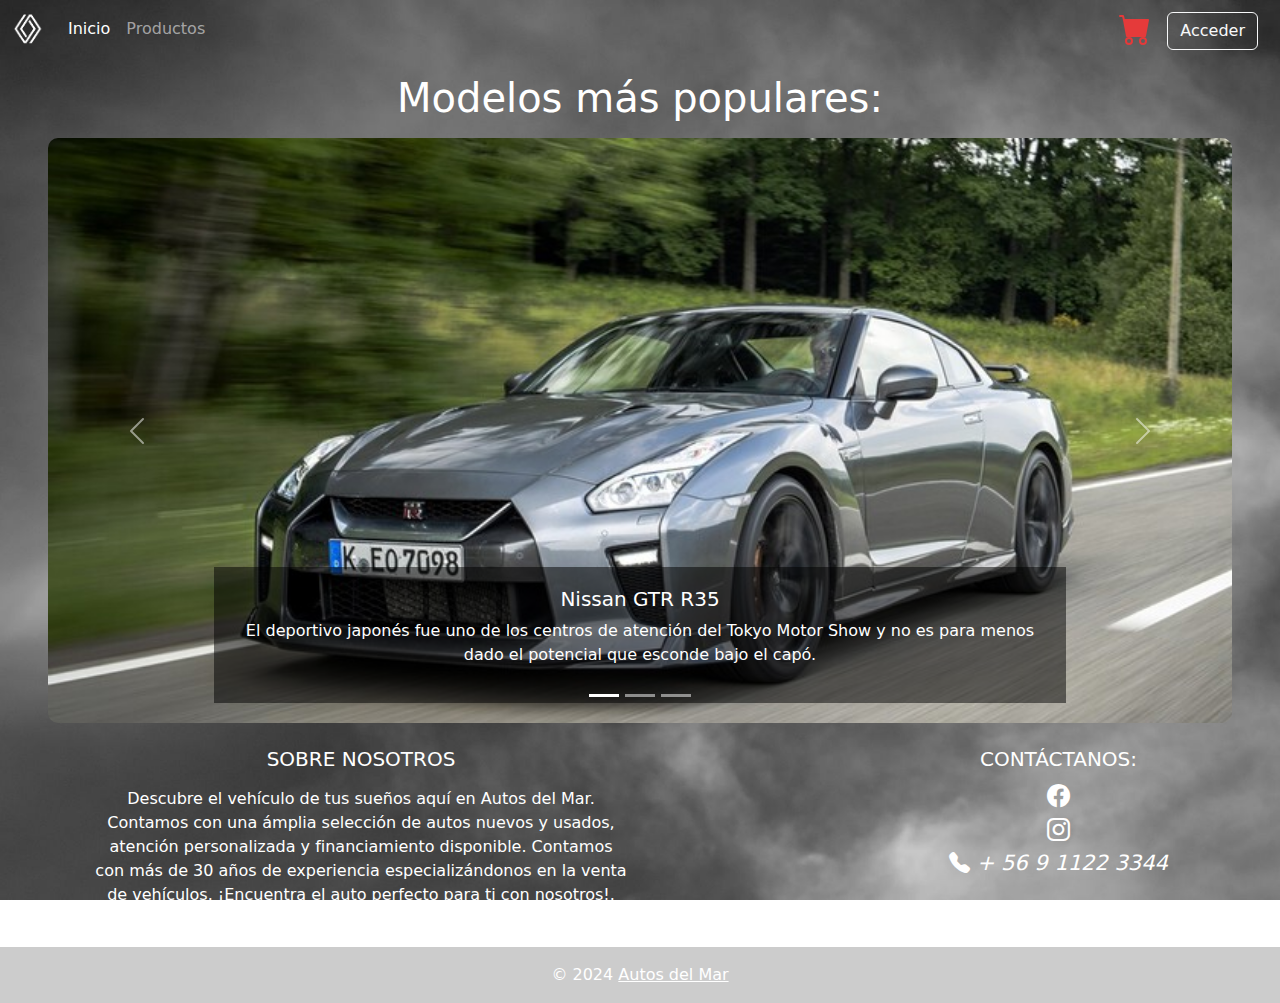
<file: index.html>
<!DOCTYPE html>
<html lang="es">

<head>
  <meta charset="UTF-8">
  <meta name="viewport" content="width=device-width, initial-scale=1.0">
  <title>Autos del Mar</title>
  <link rel="stylesheet" href="./assets/css/style.css">
  <link href="https://cdn.jsdelivr.net/npm/bootstrap@5.3.3/dist/css/bootstrap.min.css" rel="stylesheet"
    integrity="sha384-QWTKZyjpPEjISv5WaRU9OFeRpok6YctnYmDr5pNlyT2bRjXh0JMhjY6hW+ALEwIH" crossorigin="anonymous">
  <link rel="stylesheet" href="https://cdn.jsdelivr.net/npm/bootstrap-icons@1.11.3/font/bootstrap-icons.min.css">
</head>

<body class="body-bg">
  
  <!--Navbar-->
  <div class="content">
    <nav class="navbar navbar-expand-lg bg-body-primary" data-bs-theme="dark">
      <div class="container-fluid">
        <img src="./assets/img/auto-del-mar.webp" class="navbar-brand mini" alt="autos-del-mar">
        <button class="navbar-toggler" type="button" data-bs-toggle="collapse" data-bs-target="#navbarSupportedContent"
          aria-controls="navbarSupportedContent" aria-expanded="false" aria-label="Toggle navigation">
          <span class="navbar-toggler-icon"></span>
        </button>
        <div class="collapse navbar-collapse" id="navbarSupportedContent">
          <ul class="navbar-nav me-auto mb-2 mb-lg-0">
            <li class="nav-item">
              <a class="nav-link active" aria-current="page" href="./index.html">Inicio</a>
            </li>
            <li class="nav-item">
              <a class="nav-link" href="./indexProductos.html">Productos</a>
            </li>
          </ul>

          <!--Carrito de compras-->
          <button type="button" class="btn btn-link p-0 ms-3" data-bs-toggle="modal" data-bs-target="#carritoModal"
            style="margin-right: 15px;">
            <svg xmlns="http://www.w3.org/2000/svg" width="32" height="32" fill="#E53A3A" class="bi bi-cart-fill"
              viewBox="0 0 16 16">
              <path
                d="M0 1.5A.5.5 0 0 1 .5 1H2a.5.5 0 0 1 .485.379L2.89 3H14.5a.5.5 0 0 1 .491.592l-1.5 8A.5.5 0 0 1 13 12H4a.5.5 0 0 1-.491-.408L2.01 3.607 1.61 2H.5a.5.5 0 0 1-.5-.5M5 12a2 2 0 1 0 0 4 2 2 0 0 0 0-4m7 0a2 2 0 1 0 0 4 2 2 0 0 0 0-4m-7 1a1 1 0 1 1 0 2 1 1 0 0 1 0-2m7 0a1 1 0 1 1 0 2 1 1 0 0 1 0-2" />
            </svg>
          </button>
          <!--Login-->
          <a class="mt-1" href="./indexLogin.html">
            <button type="button" class="btn btn-outline-light" style="margin-right: 10px">Acceder</button>
          </a>
        </div>
      </div>
    </nav>

    <div class="modal fade" id="carritoModal" tabindex="-1" aria-labelledby="carritoModalLabel" aria-hidden="true">
      <div class="modal-dialog modal-dialog-centered">
        <div class="modal-content">
          <div class="modal-header">
            <h5 class="modal-title" id="carritoModalLabel">Carrito de Compras</h5>
            <button type="button" class="btn-close" data-bs-dismiss="modal" aria-label="Close"></button>
          </div>
          <div class="modal-body">
            <ul id="carritoItems" class="list-group">
              <!-- Items del carrito -->
            </ul>
            <p class="mt-3">Total: $<span id="totalCarrito">0</span></p>
          </div>
          <div class="modal-footer">
            <button type="button" class="btn btn-outline-dark" data-bs-dismiss="modal">Cerrar</button>
            <button type="button" class="btn btn-dark">Comprar</button>
          </div>
        </div>
      </div>
    </div>

    <!--Subtítulo-->
    <h1 class="mx-auto text-center mt-3 mb-3 text-white">Modelos más populares:</h1>

    <!--Carrusel-->
    <div id="carouselExampleCaptions" class="carousel mx-5">
      <div class="carousel-indicators">
        <button type="button" data-bs-target="#carouselExampleCaptions" data-bs-slide-to="0" class="active"
          aria-current="true" aria-label="Slide 1"></button>
        <button type="button" data-bs-target="#carouselExampleCaptions" data-bs-slide-to="1"
          aria-label="Slide 2"></button>
        <button type="button" data-bs-target="#carouselExampleCaptions" data-bs-slide-to="2"
          aria-label="Slide 3"></button>
      </div>
      <div class="carousel-inner" style="border-radius: 10px;">
        <div class="carousel-item active">
          <a href="#">
            <img src="./assets/img/nissan-gta-r35.jpeg" class="tamano" alt="nissan gtr r35">
          </a>
          <div class="carousel-caption d-flex row" style="background-color: rgba(0, 0, 0, 0.5);">
            <h5>Nissan GTR R35</h5>
            <p>El deportivo japonés fue uno de los centros de atención del Tokyo Motor Show y no es para menos dado el
              potencial que esconde bajo el capó.</p>
          </div>
        </div>
        <div class="carousel-item">
          <a href="#">
            <img src="./assets/img/jaguar-f-type.jpg" class="tamano" alt="Jaguar F-Type">
          </a>
          <div class="carousel-caption d-flex row" style="background-color: rgba(0, 0, 0, 0.5);">
            <h5>Jaguar F-Type</h5>
            <p>El diseño del F-TYPE es inconfundiblemente Jaguar: atlético, estilizado y elegante en todos sus ángulos.
            </p>
          </div>
        </div>
        <div class="carousel-item">
          <a href="#">
            <img src="./assets/img/koenigsegg.jpg" class="tamano" alt="Koenigsegg agera R">
          </a>
          <div class="carousel-caption d-flex row" style="background-color: rgba(0, 0, 0, 0.5);">
            <h5>Koenigsegg Agera R</h5>
            <p>El Koenigsegg Agera es un superdeportivo biplaza sueco capaz de alcanzar en su versión más potente 1.155
              caballos.</p>
          </div>
        </div>
      </div>
      <button class="carousel-control-prev" type="button" data-bs-target="#carouselExampleCaptions"
        data-bs-slide="prev">
        <span class="carousel-control-prev-icon" aria-hidden="true"></span>
        <span class="visually-hidden">Previous</span>
      </button>
      <button class="carousel-control-next" type="button" data-bs-target="#carouselExampleCaptions"
        data-bs-slide="next">
        <span class="carousel-control-next-icon" aria-hidden="true"></span>
        <span class="visually-hidden">Next</span>
      </button>
    </div>
  </div>

  <!--Pie de página-->
  <footer class="bg-body-primary text-white text-center text-lg-start footer">
    <div class="container p-4">
      <div class="row">
        <div class="col-lg-6 col-md-12 mb-4 mb-md-0 text-center">
          <h5 class="text">SOBRE NOSOTROS</h5>
          <p class="mt-3">
            Descubre el vehículo de tus sueños aquí en Autos del Mar. Contamos con una ámplia selección de autos nuevos
            y usados, atención
            personalizada y financiamiento disponible. Contamos con más de 30 años de experiencia especializándonos en
            la
            venta de vehículos.
            ¡Encuentra el auto perfecto para ti con nosotros!.
          </p>
        </div>

        <div class="col-lg-3 col-md-6 mb-4 mb-md-0 ms-auto text-center">
          <h5 class="text">CONTÁCTANOS:</h5>
          <ul class="list-unstyled mb-0">
            <li>
              <a class="text-white" href="#">
                <i class="bi bi-facebook" style="font-size: 23px;"></i>
              </a>
            </li>
            <li>
              <a class="text-white" href="#">
                <i class="bi bi-instagram" style="font-size: 23px;"></i>
              </a>
            </li>
            <li>
              <i class="bi bi-telephone-fill" style="font-size: 21px;"> + 56 9 1122 3344</i>
            </li>
          </ul>
        </div>
      </div>
    </div>

    <!--Parte inferior footer-->
    <div class="text-center p-3" style="background-color: rgba(0, 0, 0, 0.2);">
      © 2024
      <a class="text-white" href="./index.html">Autos del Mar</a>
    </div>
  </footer>

  <script src="https://cdn.jsdelivr.net/npm/bootstrap@5.3.3/dist/js/bootstrap.bundle.min.js"
    integrity="sha384-YvpcrYf0tY3lHB60NNkmXc5s9fDVZLESaAA55NDzOxhy9GkcIdslK1eN7N6jIeHz"
    crossorigin="anonymous"></script>
  <script type="module" src="./assets/js/index.js"></script>
</body>

</html>
</file>
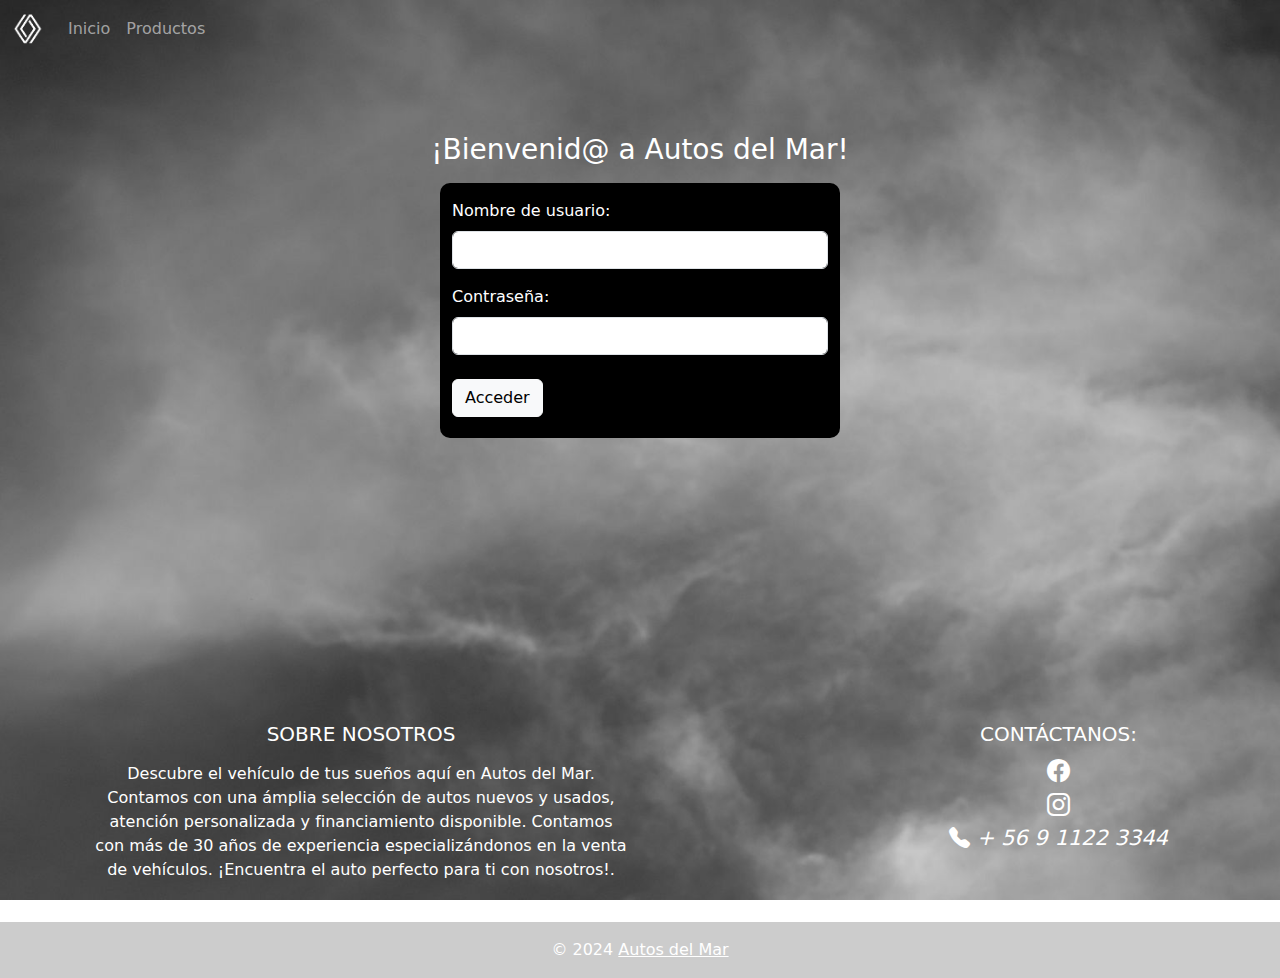
<file: indexLogin.html>
<!DOCTYPE html>
<html lang="es">

<head>
    <meta charset="UTF-8">
    <meta name="viewport" content="width=device-width, initial-scale=1.0">
    <title>Acceder - Autos del Mar</title>
    <link rel="stylesheet" href="./assets/css/style.css">
    <link href="https://cdn.jsdelivr.net/npm/bootstrap@5.3.3/dist/css/bootstrap.min.css" rel="stylesheet"
        integrity="sha384-QWTKZyjpPEjISv5WaRU9OFeRpok6YctnYmDr5pNlyT2bRjXh0JMhjY6hW+ALEwIH" crossorigin="anonymous">
    <link rel="stylesheet" href="https://cdn.jsdelivr.net/npm/bootstrap-icons@1.11.3/font/bootstrap-icons.min.css">
</head>

<body class="body-bg">
    <!--Navbar-->
    <div class="content">
        <nav class="navbar navbar-expand-lg bg-body-primary" data-bs-theme="dark">
            <div class="container-fluid">
                <img src="./assets/img/auto-del-mar.webp" class="navbar-brand mini" alt="autos-del-mar">
                <button class="navbar-toggler" type="button" data-bs-toggle="collapse"
                    data-bs-target="#navbarSupportedContent" aria-controls="navbarSupportedContent"
                    aria-expanded="false" aria-label="Toggle navigation">
                    <span class="navbar-toggler-icon"></span>
                </button>
                <div class="collapse navbar-collapse" id="navbarSupportedContent">
                    <ul class="navbar-nav me-auto mb-2 mb-lg-0">
                        <li class="nav-item">
                            <a class="nav-link" aria-current="page" href="./index.html">Inicio</a>
                        </li>
                        <li class="nav-item">
                            <a class="nav-link" href="./indexProductos.html">Productos</a>
                        </li>
                    </ul>
                </div>
            </div>
        </nav>

        <!--Subtítulo-->
        <h3 class="text-center text-white" style="margin-top: 75px">¡Bienvenid@ a Autos del Mar!</h3>
        <p class="mt-3 text-danger text-center fs-5" id="loginMessage"></p>

        <!--Usuario y Contraseña-->
        <div class="row login mx-auto mt-3 center">
            <form id="loginForm">
                <div class="form-group mt-3 mb-3">
                    <label for="username" class="form-label">Nombre de usuario: </label>
                    <input type="text" class="form-control" id="username" required>
                </div>
                <div class="form-group mb-4">
                    <label for="password" class="form-label">Contraseña: </label>
                    <input type="password" class="form-control" id="password" required>
                </div>
                <button type="submit" class="btn btn-light">Acceder</button>
            </form>
        </div>
    </div>

    <!--Pie de página-->
    <footer class="bg-body-primary text-white text-center text-lg-start mt-5">
        <div class="container p-4">
            <div class="row">
                <div class="col-lg-6 col-md-12 mb-4 mb-md-0 text-center">
                    <h5 class="text">SOBRE NOSOTROS</h5>
                    <p class="mt-3">
                        Descubre el vehículo de tus sueños aquí en Autos del Mar. Contamos con una ámplia selección de
                        autos nuevos
                        y usados, atención
                        personalizada y financiamiento disponible. Contamos con más de 30 años de experiencia
                        especializándonos en la
                        venta de vehículos.
                        ¡Encuentra el auto perfecto para ti con nosotros!.
                    </p>
                </div>

                <div class="col-lg-3 col-md-6 mb-4 mb-md-0 ms-auto text-center">
                    <h5 class="text">CONTÁCTANOS:</h5>
                    <ul class="list-unstyled mb-0">
                        <li>
                            <a class="text-white" href="#">
                                <i class="bi bi-facebook" style="font-size: 23px;"></i>
                            </a>
                        </li>
                        <li>
                            <a class="text-white" href="#">
                                <i class="bi bi-instagram" style="font-size: 23px;"></i>
                            </a>
                        </li>
                        <li>
                            <i class="bi bi-telephone-fill" style="font-size: 21px;"> + 56 9 1122 3344</i>
                        </li>
                    </ul>
                </div>
            </div>
        </div>

        <!--Parte inferior footer-->
        <div class="text-center p-3" style="background-color: rgba(0, 0, 0, 0.2);">
            © 2024
            <a class="text-white" href="./index.html">Autos del Mar</a>
        </div>
    </footer>

    <script src="https://cdn.jsdelivr.net/npm/bootstrap@5.3.3/dist/js/bootstrap.bundle.min.js"
        integrity="sha384-YvpcrYf0tY3lHB60NNkmXc5s9fDVZLESaAA55NDzOxhy9GkcIdslK1eN7N6jIeHz"
        crossorigin="anonymous"></script>
    <script type="module" src="./assets/js/peticiones/getUsuarios.js"></script>
    <script type="module" src="./assets/js/login.js"></script>
</body>

</html>
</file>
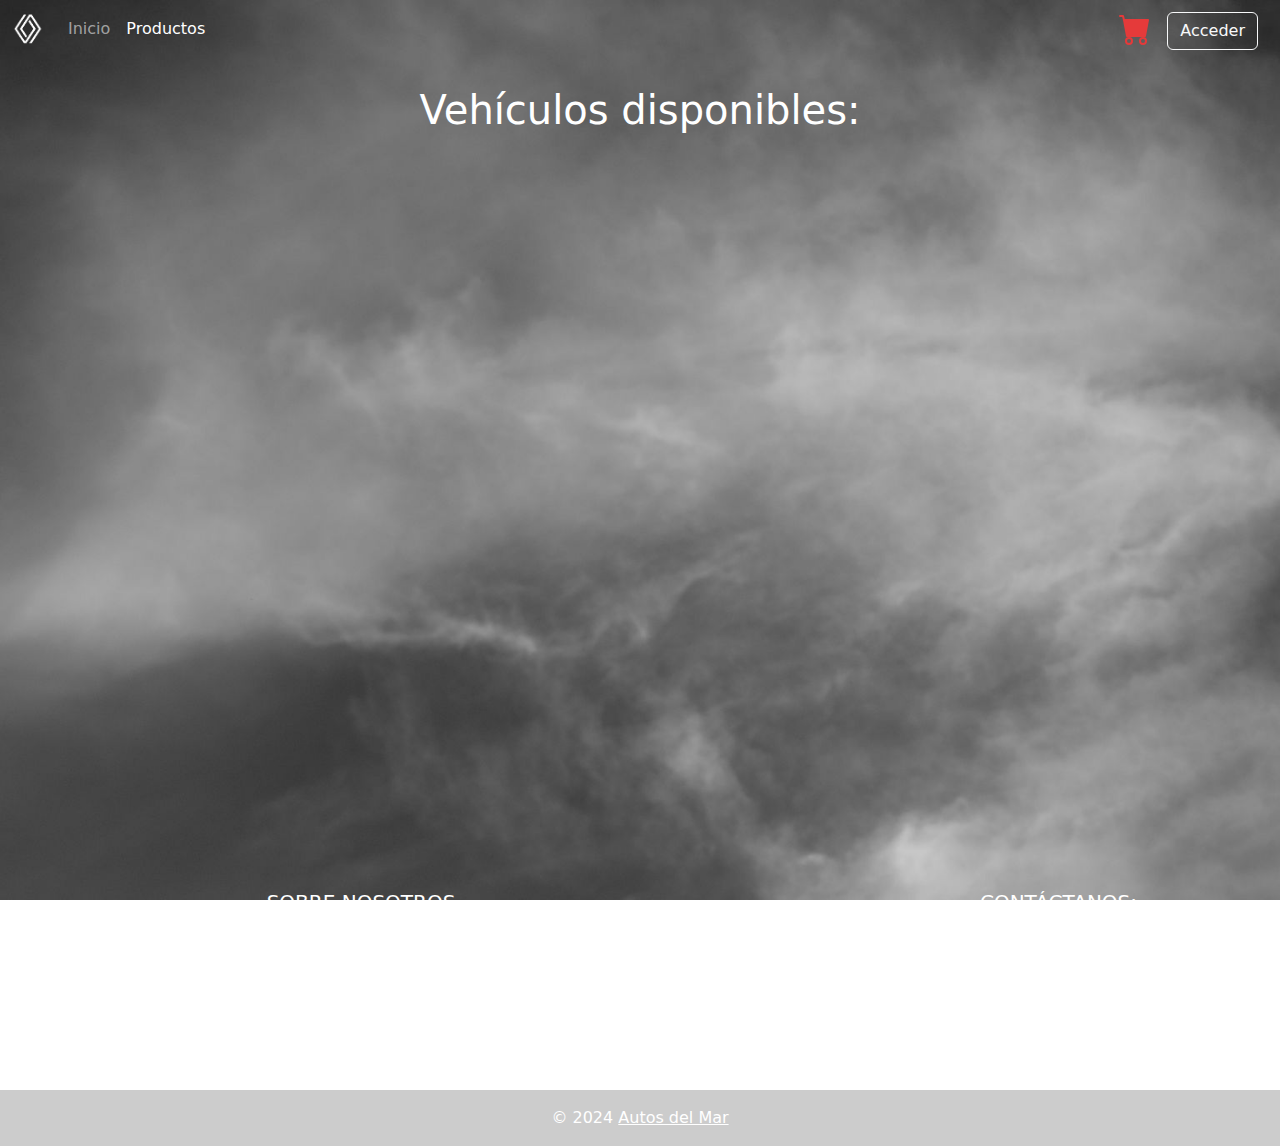
<file: indexProductos.html>
<!DOCTYPE html>
<html lang="es">

<head>
    <meta charset="UTF-8">
    <meta name="viewport" content="width=device-width, initial-scale=1.0">
    <title>Productos - Autos del Mar</title>
    <link rel="stylesheet" href="./assets/css/style.css">
    <link href="https://cdn.jsdelivr.net/npm/bootstrap@5.3.3/dist/css/bootstrap.min.css" rel="stylesheet"
        integrity="sha384-QWTKZyjpPEjISv5WaRU9OFeRpok6YctnYmDr5pNlyT2bRjXh0JMhjY6hW+ALEwIH" crossorigin="anonymous">
    <link rel="stylesheet" href="https://cdn.jsdelivr.net/npm/bootstrap-icons@1.11.3/font/bootstrap-icons.min.css">
</head>

<body class="body-bg">

    <div class="content-prod">
        <!--Navbar-->
        <nav class="navbar navbar-expand-lg bg-body-primary" data-bs-theme="dark">
            <div class="container-fluid">
                <img src="./assets/img/auto-del-mar.webp" class="navbar-brand mini" alt="autos-del-mar">
                <button class="navbar-toggler" type="button" data-bs-toggle="collapse"
                    data-bs-target="#navbarSupportedContent" aria-controls="navbarSupportedContent"
                    aria-expanded="false" aria-label="Toggle navigation">
                    <span class="navbar-toggler-icon"></span>
                </button>
                <div class="collapse navbar-collapse" id="navbarSupportedContent">
                    <ul class="navbar-nav me-auto mb-2 mb-lg-0">
                        <li class="nav-item">
                            <a class="nav-link" aria-current="page" href="./index.html">Inicio</a>
                        </li>
                        <li class="nav-item">
                            <a class="nav-link active" href="./indexProductos.html">Productos</a>
                        </li>
                    </ul>

                    <!--Carrito de compras-->
                    <button type="button" class="btn btn-link p-0 ms-3" data-bs-toggle="modal"
                        data-bs-target="#carritoModal" style="margin-right: 15px;">
                        <svg xmlns="http://www.w3.org/2000/svg" width="32" height="32" fill="#E53A3A"
                            class="bi bi-cart-fill" viewBox="0 0 16 16">
                            <path
                                d="M0 1.5A.5.5 0 0 1 .5 1H2a.5.5 0 0 1 .485.379L2.89 3H14.5a.5.5 0 0 1 .491.592l-1.5 8A.5.5 0 0 1 13 12H4a.5.5 0 0 1-.491-.408L2.01 3.607 1.61 2H.5a.5.5 0 0 1-.5-.5M5 12a2 2 0 1 0 0 4 2 2 0 0 0 0-4m7 0a2 2 0 1 0 0 4 2 2 0 0 0 0-4m-7 1a1 1 0 1 1 0 2 1 1 0 0 1 0-2m7 0a1 1 0 1 1 0 2 1 1 0 0 1 0-2" />
                        </svg>
                        <!--Login-->
                    </button>
                    <a class="mt-1" href="./indexLogin.html">
                        <button type="button" class="btn btn-outline-light" style="margin-right: 10px">Acceder</button>
                    </a>
                </div>
            </div>
        </nav>

        <div class="modal fade" id="carritoModal" tabindex="-1" aria-labelledby="carritoModalLabel" aria-hidden="true">
            <div class="modal-dialog modal-dialog-centered">
                <div class="modal-content">
                    <div class="modal-header">
                        <h5 class="modal-title" id="carritoModalLabel">Carrito de Compras</h5>
                        <button type="button" class="btn-close" data-bs-dismiss="modal" aria-label="Close"></button>
                    </div>
                    <div class="modal-body">
                        <ul id="carritoItems" class="list-group">
                            <!-- Items del carrito -->
                        </ul>
                        <p class="mt-3">Total: $<span id="totalCarrito">0</span></p>
                    </div>
                    <div class="modal-footer">
                        <button type="button" class="btn btn-outline-dark" data-bs-dismiss="modal">Cerrar</button>
                        <button type="button" class="btn btn-dark">Comprar</button>
                    </div>
                </div>
            </div>
        </div>

        <main class="container-fluid mt-1 p-4 d-flex autos">
            <!--creacion de cards-->
            <div class="container">
                <h1 class="text-center text-white mb-3">Vehículos disponibles:</h1>
                <div class="row" id="vehiculosRow">

                </div>
            </div>
        </main>
    </div>

    <!--Pie de página-->
    <footer class="bg-body-primary text-white text-center text-lg-start mt-3">
        <div class="container p-4">
            <div class="row">
                <div class="col-lg-6 col-md-12 mb-4 mb-md-0 text-center">
                    <h5 class="text">SOBRE NOSOTROS</h5>
                    <p class="mt-3">
                        Descubre el vehículo de tus sueños aquí en Autos del Mar. Contamos con una ámplia selección
                        de
                        autos nuevos
                        y usados, atención
                        personalizada y financiamiento disponible. Contamos con más de 30 años de experiencia
                        especializándonos en la
                        venta de vehículos.
                        ¡Encuentra el auto perfecto para ti con nosotros!.
                    </p>
                </div>

                <div class="col-lg-3 col-md-6 mb-4 mb-md-0 ms-auto text-center">
                    <h5 class="text">CONTÁCTANOS:</h5>
                    <ul class="list-unstyled mb-0">
                        <li>
                            <a class="text-white" href="#">
                                <i class="bi bi-facebook" style="font-size: 23px;"></i>
                            </a>
                        </li>
                        <li>
                            <a class="text-white" href="#">
                                <i class="bi bi-instagram" style="font-size: 23px;"></i>
                            </a>
                        </li>
                        <li>
                            <i class="bi bi-telephone-fill" style="font-size: 21px;"> + 56 9 1122 3344</i>
                        </li>
                    </ul>
                </div>
            </div>
        </div>

        <!--Parte inferior footer-->
        <div class="text-center p-3" style="background-color: rgba(0, 0, 0, 0.2);">
            © 2024
            <a class="text-white" href="./index.html">Autos del Mar</a>
        </div>
    </footer>

    <script src="https://cdn.jsdelivr.net/npm/bootstrap@5.3.3/dist/js/bootstrap.bundle.min.js"
        integrity="sha384-YvpcrYf0tY3lHB60NNkmXc5s9fDVZLESaAA55NDzOxhy9GkcIdslK1eN7N6jIeHz"
        crossorigin="anonymous"></script>
    <script type="module" src="./assets/js/index.js"></script>
</body>

</html>
</file>
<file: assets/css/style.css>
.mini {
    height: 42px;
    width: 32px;
}

.login {
    width: 400px;
    height: 255px;
    background-color: black;
    color: white;
    border-radius: 10px;
}

.barra-lateral {
    position: fixed;
    height: 100%;
    width: 200px;
    background-color: white;
    margin-left: 30px;
}

.wrap {
    margin: auto;
}

.registro {
    width: 400px;
    height: 455px;
    background-color: black;
    color: white;
    border-radius: 10px;
}

.body-bg {
    background-image: url(/assets/img/fondo.jpg);
    background-size: cover;
    background-position: cover;
    background-repeat: no-repeat;
    background-attachment: fixed;
}

.tamano {
    height: 585px;
    width: 100vw;
    object-fit: cover;
}

.bordes {
    margin-left: 2.5%;
    margin-right: 2.5%;
}

.barra {
    margin-top: 10px;
    margin-bottom: 10px;
    align-items: center;
    justify-content: center;
}

.presentacion {
    margin-top: 1rem;
    height: 90%;
    width: 90%;
    object-fit: cover;
}

/* Carrusel Autos */
.tamano2 {
    height: 400px;
    width: 100vw;
    object-fit: cover;
}

/* Imágenes de los productos*/
.card-img-top {
    height: 150px;
    object-fit: cover;
}

body,
html {
    height: 100%;
}

/*footer*/
.content {
    min-height: calc(100vh - 250px);
}

.content-prod {
    min-height: calc(100vh - 50px);
}

.footer {
    height: 50px;
    position: relative;
    bottom: 0;
    width: 100%;
}

/* página de los autos */
.autos-cards {
    width: 80%;
}

.autos {
    flex-direction: row;
}

.filtro {
    border-radius: 10px;
    background-color: black;
    color: white;
    width: 20%;
    height: 500px;
    margin-right: 1rem;
}

.container-icon .text {
    display: none;
}

/* media querys */
@media (max-width: 768px) {
    .autos {
        flex-direction: column !important;
        align-items: center;
    }

    .filtro {
        width: 100%;
        margin: 0 auto;
    }

    .autos-cards {
        width: 100%;
    }

    .ficha-auto {
        display: flex;
        justify-content: center;
        margin: 0 auto;
        margin-top: 1rem;
        max-width: 700px;
    }

    .presentacion img {
        width: 100%;
    }

    .tab-content {
        width: 70%;
    }

    .container-icon svg {
        display: none;
    }

    .container-icon .text {
        color: #919191;
        margin-bottom: 20px;
        display: inline-block;
    }

}

/*Carrito*/
.container-icon {
    position: relative;
}

.container-icon:hover {
    cursor: pointer;
}

.count-products {
    position: absolute;
    top: 55%;
    right: 0;
    margin-right: 15px;
    background-color: red;
    color: white;
    width: 17px;
    height: 17px;
    display: flex;
    justify-content: center;
    align-items: center;
    border-radius: 50%;
}

#contador-productos {
    font-size: 12px;

}

.container-cart-products {
    position: absolute;
    top: 50px;
    right: 0;
    background-color: white;
    width: 400px;
    z-index: 1;
    box-shadow: 0 10px 20px rgba(0,0, 0, 0.20);
    border-radius: 10px;
}

.hidden-cart {
    display: none;
}

.cart-product {
    display: flex;
    padding: 30px;
    justify-content: space-between;
    border-bottom: 1px solid rgba(0,0, 0, 0.20);
}

.info-cart-product {
    display: flex;
    justify-content: space-between;
    flex: 0.8;
}

.titulo-producto-carrito {
    font-size: 20px;
}

.precio-producto-carrito {
    font-size: 20px;
    font-weight: 700;
    margin-left: 10px;
}

.cantidad-producto-carrito {
    font-weight: 400;
    font-size: 20px;
}

.icon-close:hover {
    stroke: red;
    cursor: pointer;
}

.cart-total {
    display: flex;
    justify-content: center;
    align-items: center;
    padding: 20px;
    gap: 20px;
}

.cart-total h3 {
    font-size: 20px;
    font-weight: 700;
}

.total-pagar {
    font-size: 20px;
    font-weight: 900;
}

.icon-close {
    width: 30px;
    height: 30px;
}
</file>
